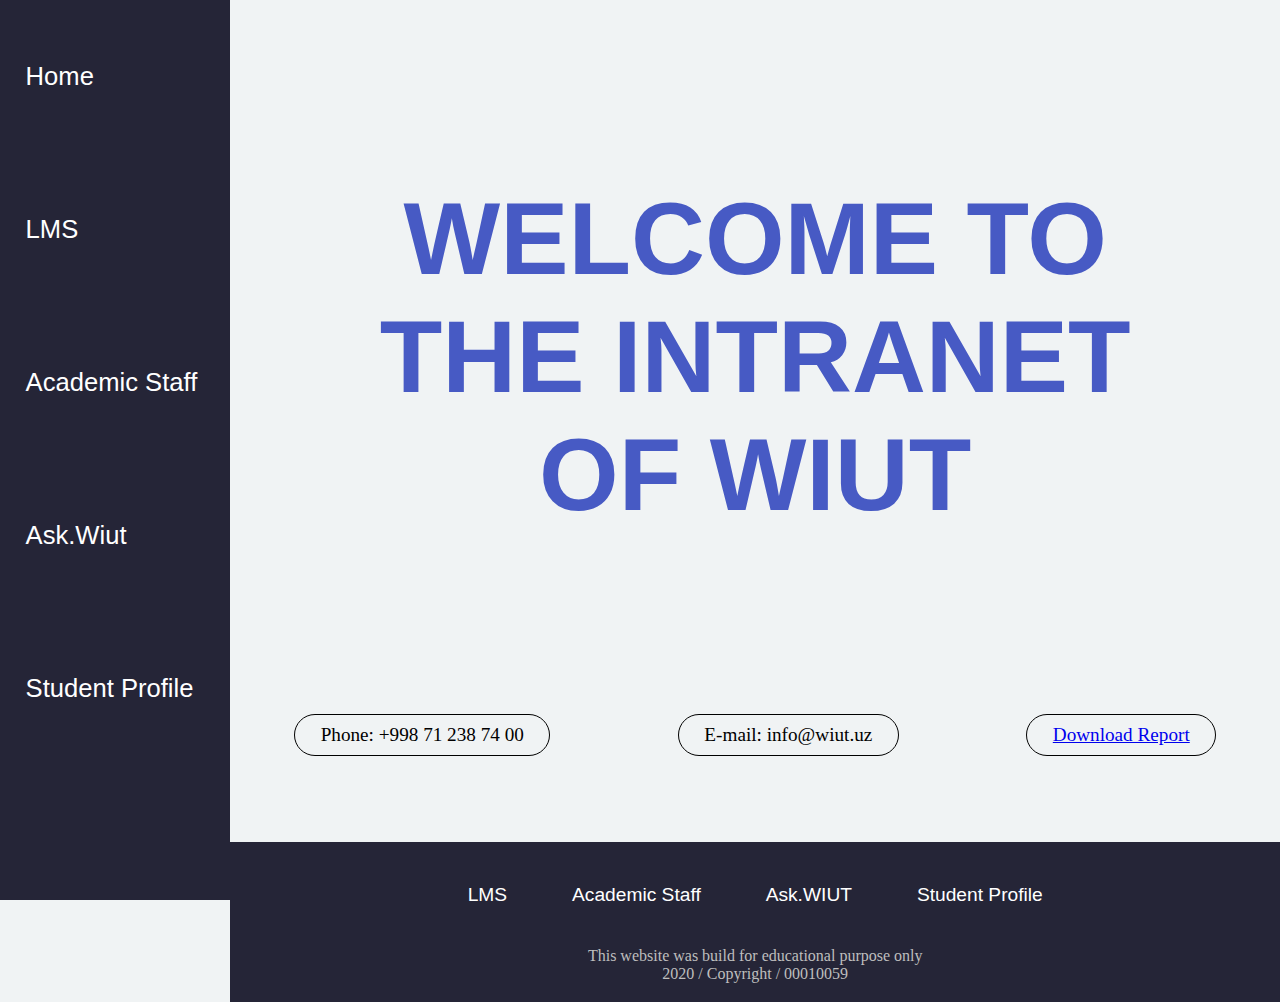
<file: index.html>
<!DOCTYPE html>
<html lang="en">
<head>
    <meta charset="UTF-8">
    <meta name="viewport" content="width=device-width, initial-scale=1.0">
    <link rel="stylesheet" href="./css/index.css">
     <link rel="icon" href="./icon.png">
    <title>Home Page</title>
</head>
<body>
    <nav id="nav">
        <div id="logo-div">
        <button id="logo">&#9776;</button>
        </div>
        <ul class="nav-list" id="screen">
            <li class="list-item"><a href="index.html" class="nav-item">Home</a></li>
            <li class="list-item"><a href="lms.html" class="nav-item">LMS</a></li>
            <li class="list-item"><a href="staff.html" class="nav-item">Academic Staff</a></li>
            <li class="list-item"><a href="ask.html" class="nav-item">Ask.Wiut</a></li>
            <li class="list-item"><a href="profile.html" class="nav-item">Student Profile</a></li>
        </ul>
    </nav>
    <main>
        <h1>welcome to the Intranet <br> of wiut</h1>
        <div class="contacts">
            <p class="phone">Phone: +998 71 238 74 00</p>
            <p class="mail">E-mail: info@wiut.uz</p>
            <a class="mail" href="./Web.CW1.00010059.docx" download>Download Report</a>
        </div>
    </main>
    <footer>
        <ul class="footer-list">
            <li class="footer-list"><a href="lms.html" class="footer-item">LMS</a></li>
            <li class="footer-list"><a href="staff.html" class="footer-item">Academic Staff</a></li>
            <li class="footer-list"><a href="ask.html" class="footer-item">Ask.WIUT</a></li>
            <li class="footer-list"><a href="profile.html" class="footer-item">Student Profile</a></li>
        </ul>
        <p class="copyright">This website was build for educational purpose only <br> 2020 / Copyright / 00010059</p>
    </footer>
    <script src="./js/index.js"></script>
</body>
</html>
</file>
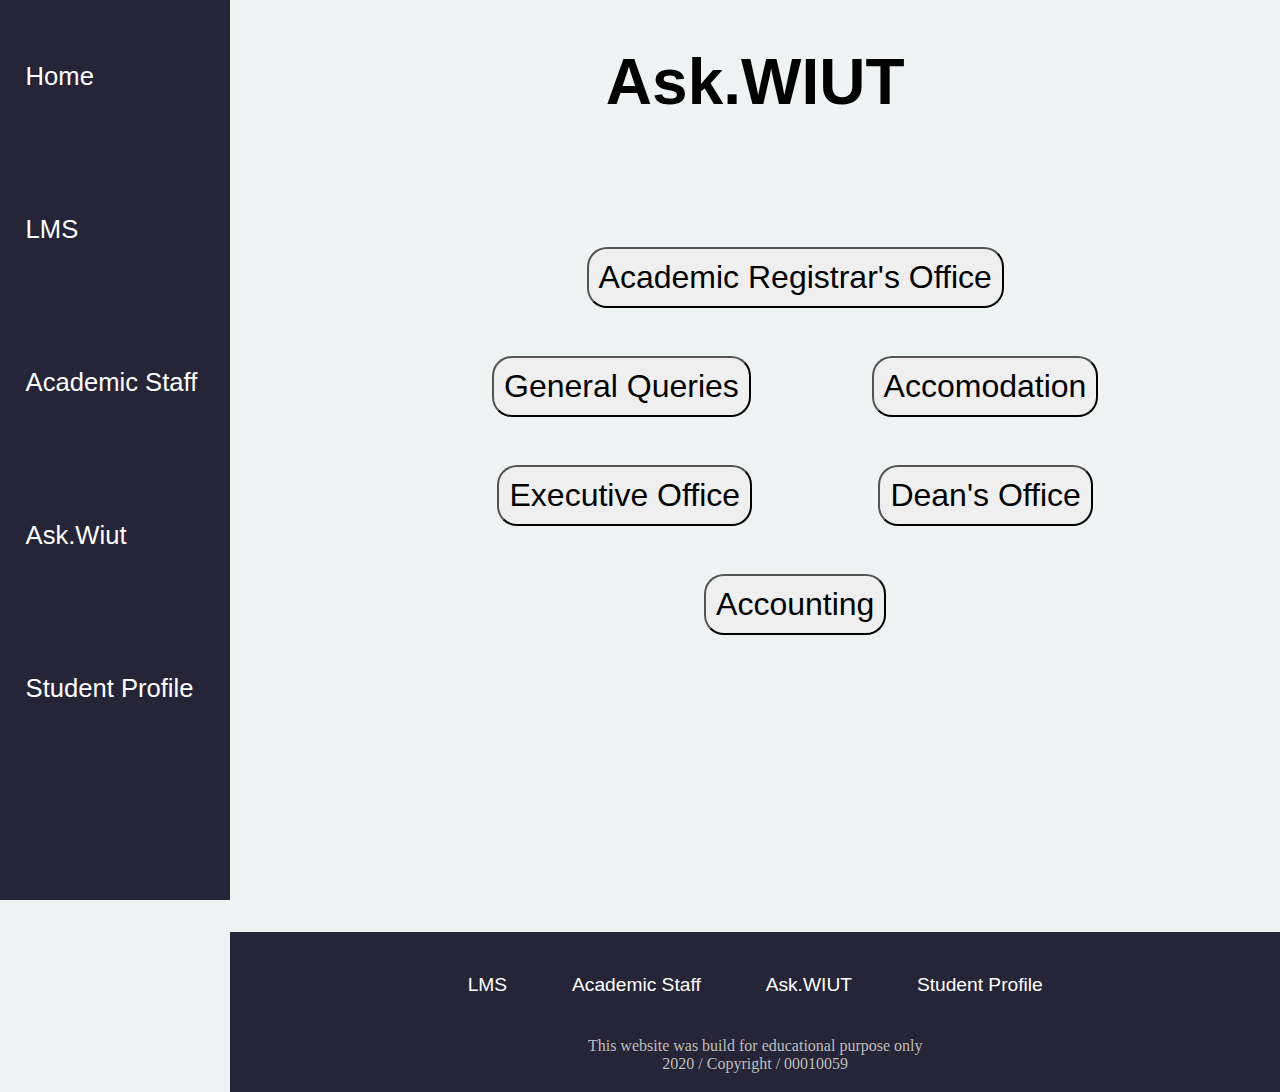
<file: ask.html>
<!DOCTYPE html>
<html lang="en">
<head>
    <meta charset="UTF-8">
    <meta name="viewport" content="width=device-width, initial-scale=1.0">
    <link rel="stylesheet" href="./css/ask.css">
     <link rel="icon" href="./icon.png">
    <title>Ask.Wiut</title>
</head>
<body>
    <nav id="nav">
        <div id="logo-div">
        <button id="logo">&#9776;</button>
        </div>
  <ul class="nav-list" id="screen">
            <li class="list-item"><a href="index.html" class="nav-item">Home</a></li>
            <li class="list-item"><a href="lms.html" class="nav-item">LMS</a></li>
            <li class="list-item"><a href="staff.html" class="nav-item">Academic Staff</a></li>
            <li class="list-item"><a href="ask.html" class="nav-item">Ask.Wiut</a></li>
            <li class="list-item"><a href="profile.html" class="nav-item">Student Profile</a></li>
        </ul>
    </nav>
    <main>
        <h1 id="title">Ask.WIUT</h1>
        <div class="flex">
        <div class="drpdwn">
            <button class="drpdwn-btn">Academic Registrar's Office</button>
            <ul class="drpdwn-content" id="content1">
                <li><a href="https://intranet.wiut.uz/OneWindow/OneWindowList" class="drpdwn-item">Proof Of Status Request</a></li>
                <li><a href="https://intranet.wiut.uz/OneWindow/OneWindowList" class="drpdwn-item">Academic Calendar</a></li>
                <li><a href="https://intranet.wiut.uz/OneWindow/OneWindowList" class="drpdwn-item">Appeal</a></li>
                <li><a href="https://intranet.wiut.uz/OneWindow/OneWindowList" class="drpdwn-item">Assesment Schedule</a></li>
                <li><a href="https://intranet.wiut.uz/OneWindow/OneWindowList" class="drpdwn-item">Board Schedule</a></li>
                <li><a href="https://intranet.wiut.uz/OneWindow/OneWindowList" class="drpdwn-item">Change Name Request</a></li>
                <li><a href="https://intranet.wiut.uz/OneWindow/OneWindowList" class="drpdwn-item">Course Handbook</a></li>
                <li><a href="https://intranet.wiut.uz/OneWindow/OneWindowList" class="drpdwn-item">MC Claim</a></li>
                <li><a href="https://intranet.wiut.uz/OneWindow/OneWindowList" class="drpdwn-item">Withdrawal</a></li>
            </ul>
        </div>
        <div class="drpdwn">
            <button class="drpdwn-btn" id="general">General Queries</button>
            <ul class="drpdwn-content" id="content2">
                <li><a href="https://intranet.wiut.uz/OneWindow/OneWindowList" class="drpdwn-item">Academic Staff Office Hours</a></li>
                <li><a href="https://intranet.wiut.uz/OneWindow/OneWindowList" class="drpdwn-item">Military Form</a></li>
                <li><a href="https://intranet.wiut.uz/OneWindow/OneWindowList" class="drpdwn-item">Personal Card</a></li>
                <li><a href="https://intranet.wiut.uz/OneWindow/OneWindowList" class="drpdwn-item">Visa Support</a></li>
                <li><a href="https://intranet.wiut.uz/OneWindow/OneWindowList" class="drpdwn-item">Submit a Complaint</a></li>
                <li><a href="https://intranet.wiut.uz/OneWindow/OneWindowList" class="drpdwn-item">Student ID Issue</a></li>
            </ul>
        </div>
        <div class="drpdwn">
            <button class="drpdwn-btn" id="accomodation">Accomodation</button>
            <ul class="drpdwn-content" id="content3">
                <li><a href="https://intranet.wiut.uz/OneWindow/OneWindowList" class="drpdwn-item">Apply for Halls of Residence Acc.</a></li>
                <li><a href="https://intranet.wiut.uz/OneWindow/OneWindowList" class="drpdwn-item">Halls of Residence Acc. Offer</a></li>
                <li><a href="https://intranet.wiut.uz/OneWindow/OneWindowList" class="drpdwn-item">Halls of Residence Acc. Rules</a></li>
            </ul>
        </div>
        <div class="drpdwn">
            <button class="drpdwn-btn" id="executive">Executive Office</button>
            <ul class="drpdwn-content" id="content4">
                <li><a href="https://intranet.wiut.uz/OneWindow/OneWindowList" class="drpdwn-item">Socially Vulnerable Student Support</a></li>
                <li><a href="https://intranet.wiut.uz/OneWindow/OneWindowList" class="drpdwn-item">Deferred Payment</a></li>
                <li><a href="https://intranet.wiut.uz/OneWindow/OneWindowList" class="drpdwn-item">Monthly Installment Scheme</a></li>
                <li><a href="https://intranet.wiut.uz/OneWindow/OneWindowList" class="drpdwn-item">Virtual Reception</a></li>
            </ul>
        </div>
        <div class="drpdwn">
            <button class="drpdwn-btn" id="dean">Dean's Office</button>
            <ul class="drpdwn-content" id="content5">
                <li><a href="https://intranet.wiut.uz/OneWindow/OneWindowList" class="drpdwn-item">Copy of Exam Test Script Requests</a></li>
                <li><a href="https://intranet.wiut.uz/OneWindow/OneWindowList" class="drpdwn-item">Extenuating Circumstances</a></li>
                <li><a href="https://intranet.wiut.uz/OneWindow/OneWindowList" class="drpdwn-item">Non-attendance Explanation Form</a></li>
            </ul>
        </div>
        <div class="drpdwn">
            <button class="drpdwn-btn" id="account">Accounting</button>
            <ul class="drpdwn-content" id="content6">
                <li><a href="https://intranet.wiut.uz/OneWindow/OneWindowList" class="drpdwn-item">Student Debt Management Policy</a></li>
                <li><a href="https://intranet.wiut.uz/OneWindow/OneWindowList" class="drpdwn-item">The Refund Policy</a></li>
            </ul>
        </div>
    </div>
    </main>
    <footer>
        <ul class="footer-list">
            <li class="footer-list"><a href="lms.html" class="footer-item">LMS</a></li>
            <li class="footer-list"><a href="staff.html" class="footer-item">Academic Staff</a></li>
            <li class="footer-list"><a href="ask.html" class="footer-item">Ask.WIUT</a></li>
            <li class="footer-list"><a href="profile.html" class="footer-item">Student Profile</a></li>
        </ul>
        <p class="copyright">This website was build for educational purpose only <br> 2020 / Copyright / 00010059</p>
    </footer>
    <script src="./js/ask.js"></script>
</body>
</html>
</file>
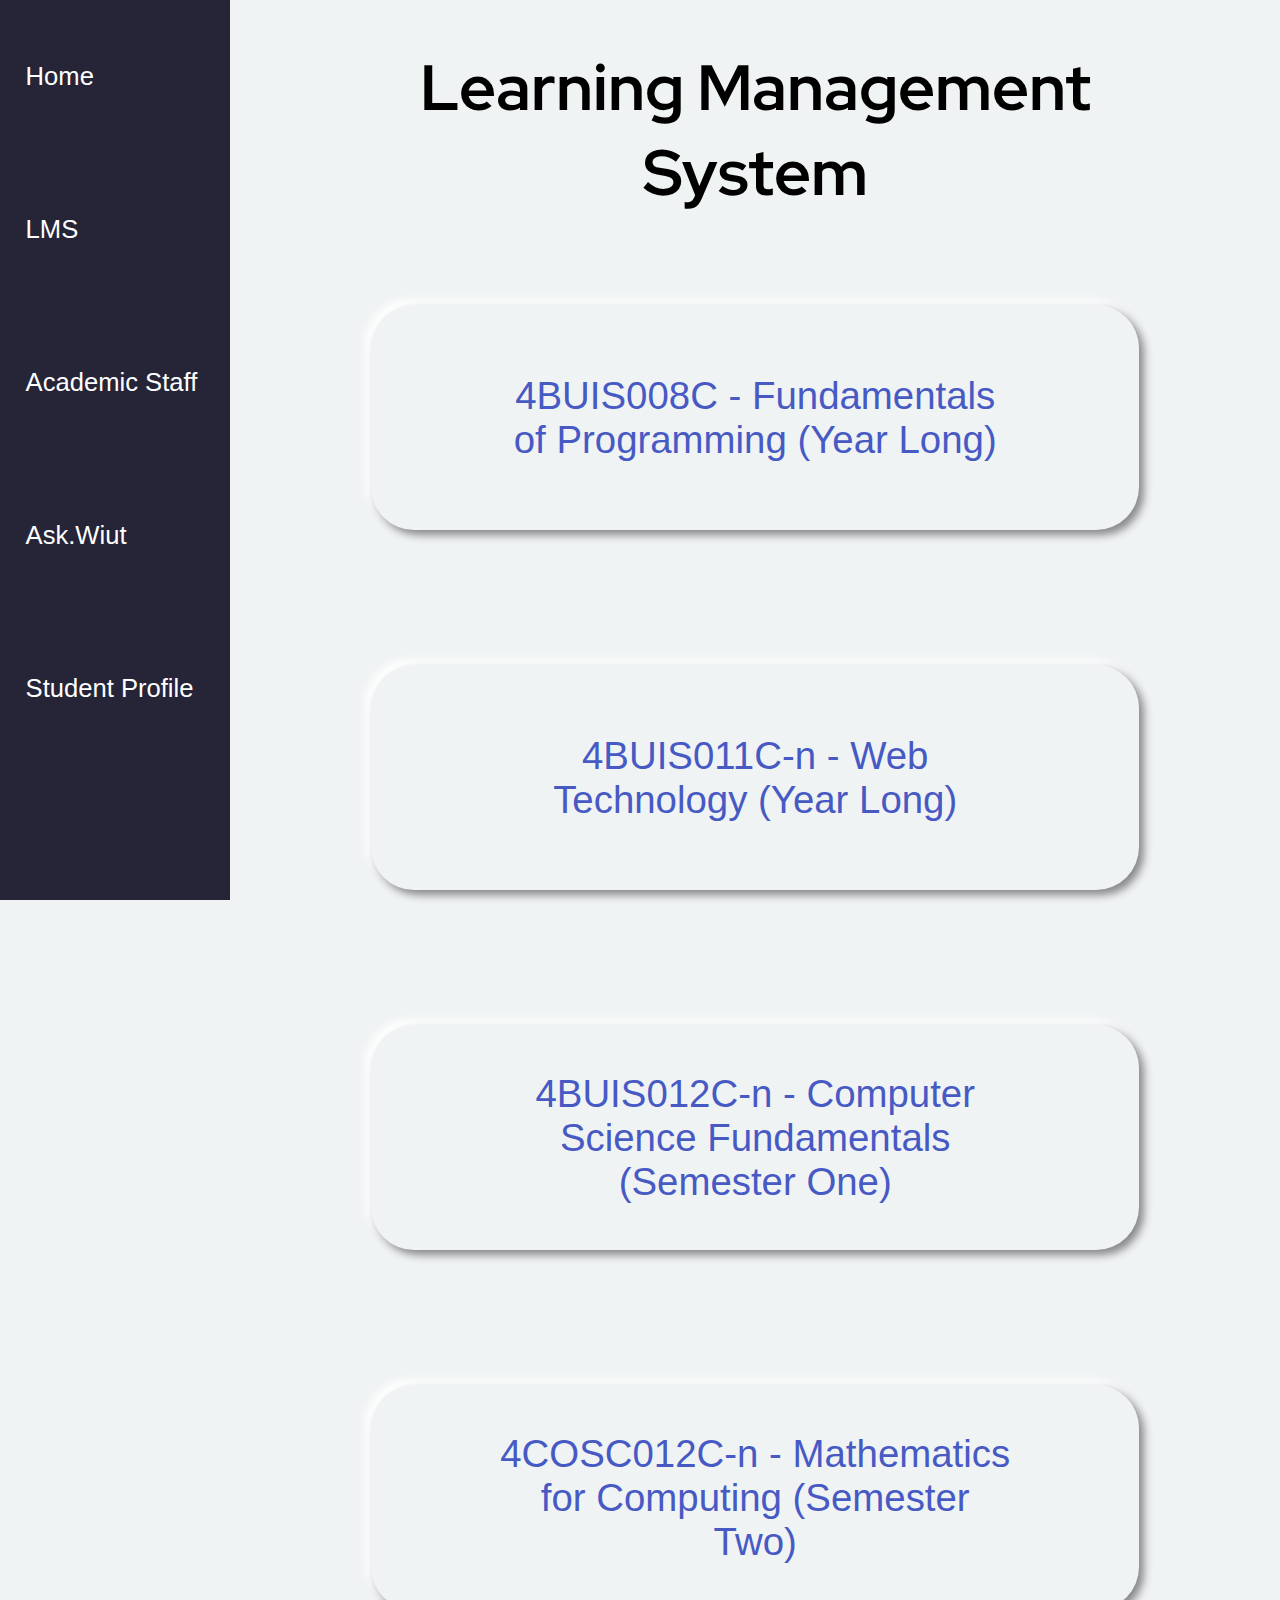
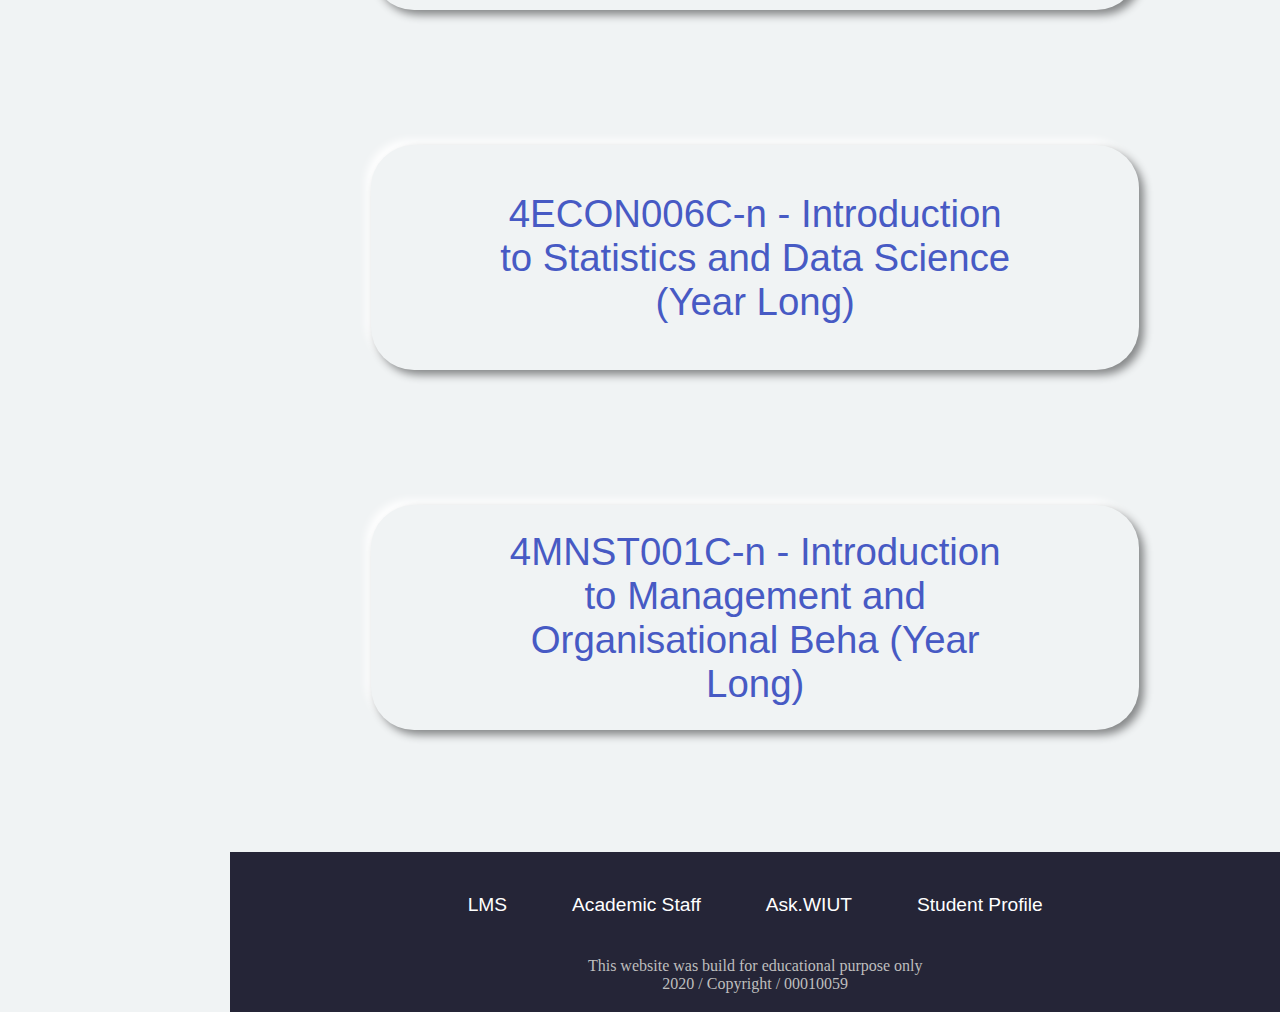
<file: lms.html>
<!DOCTYPE html>
<html lang="en">
<head>
    <meta charset="UTF-8">
    <meta name="viewport" content="width=device-width, initial-scale=1.0">
    <link rel="stylesheet" href="./css/lms.css">
        <link rel="icon" href="./icon.png">
    <link href="https://fonts.googleapis.com/css2?family=Red+Hat+Display&display=swap" rel="stylesheet">
    <title>LMS</title>
</head>
<body>
    <nav id="nav">
        <div id="logo-div">
        <button id="logo">&#9776;</button>
        </div>
  <ul class="nav-list" id="screen">
            <li class="list-item"><a href="index.html" class="nav-item">Home</a></li>
            <li class="list-item"><a href="lms.html" class="nav-item">LMS</a></li>
            <li class="list-item"><a href="staff.html" class="nav-item">Academic Staff</a></li>
            <li class="list-item"><a href="ask.html" class="nav-item">Ask.Wiut</a></li>
            <li class="list-item"><a href="profile.html" class="nav-item">Student Profile</a></li>
        </ul>
    </nav>
    <main>
        <h1 id="title">Learning Management <br> System</h1>
        <section class="grid">
        <div class="modules" id="btn1">
            <p class="module">4BUIS008C - Fundamentals of Programming (Year Long)</p>
        </div>
        <div class="modules" id="btn2">
            <p class="module">4BUIS011C-n - Web Technology (Year Long)</p>
        </div>
        <div class="modules" id="btn3">
            <p class="module">4BUIS012C-n - Computer Science Fundamentals (Semester One)</p>
        </div>
        <div class="modules" id="btn4">
            <p class="module">4COSC012C-n - Mathematics for Computing (Semester Two)</p>
        </div>
        <div class="modules" id="btn5">
            <p class="module">4ECON006C-n - Introduction to Statistics and Data Science (Year Long)</p>
        </div>
        <div class="modules" id="btn6">
            <p class="module">4MNST001C-n - Introduction to Management and Organisational Beha (Year Long)</p>
        </div>
    </section>
    <div class="modal" id="myModal">
        <div class="modal-content">
            <span class="close" id="close-modal1">&times;</span>
            <div class="module-info">
            <h1 class="name-module">Fundamentals of Programming</h1>
            <p class="overview">The module introduces basics of programming, fundamental data structures and classical algorithms 
                for searching and sorting, computer architecture and number systems, and traditional software 
                development methodologies. Emphasis is placed on practical experience with a suitable 
                programming language. <br> <br> Learning outcomes  
                By the end of the module the successful student will be able to:
                <br> 
                1. Identify the various activities involved in translating a given problem into a corresponding 
                executable program; 
                <br>
                2. Produce syntactically correct and functional program; 
                <br>
                3. Have theoretical foundations of information systems and trends in application of information 
                systems; 
                <br>
                4. Understand and implement fundamental data structures using classes; 
                <br>
                5. Understand and implement the concept of persistence in relation to objects; 
                <br>
                6. Comprehend some of the classical algorithms for sorting and searching.
            </p>
            </div>
        </div>
    </div>
        <div class="modal" id="myModal2">
            <div class="modal-content">
                <span id="close-modal2" class="close">&times;</span>
                <div class="module-info">
                <h1 class="name-module">Web Technology</h1>
                <p class="overview">The module provides a theoretical introduction with Internet infrastructure and 
                    services as well as a practical introduction to concepts and terminology used in the design and 
                    implementation of web-based information systems, i.e. study of fundamental technologies of the web - 
                    including HTML5, CSS3 (markup languages), Javascript (programming language) and base technologies for
                    building a minimum viable web application from scratch and managing its deployment process. <br> <br> Learning outcomes

                    By the end of the module, the successful student will be able to:
                    <br>
                    Apply modern web technologies for processing, identifying, and presenting information on the static web pages.
                    Demonstrate technical skills required for web developers through the use of relevant technologies - HTML, CSS, and corresponding technologies for improving development flow - pre-processors, template engines, development environments, etc.
                    Design basic accessible, responsive, and user-friendly user interfaces based on the best practices and standards used worldwide.
                    Illustrate how client-server architecture can be applied to build full-fledged dynamic web applications.
                    Explain how to define routes and logic/controllers to handle user requests to the web application.
                    Develop basic web application from scratch as well as using modern web frameworks. Assess how frameworks can simplify the development process.
                    Deploy web applications using both hand-coding and appropriate software tools to the live server. Perform basic server configuration for properly serving user requests.
                 </p>
                </div>
            </div>
    </div>
    <div class="modal" id="myModal3">
        <div class="modal-content">
            <span id="close-modal3" class="close">&times;</span>
            <div class="module-info">
            <h1 class="name-module">Computer Science Fundamentals</h1>
            <p class="overview">This module introduces fundamental computer science topics. Core information technology 
                concepts, components, technology trends and its applications are also covered within the module 
                content.  <br> <br> Learning outcomes

                By the end of the module, the successful student will be able to:
                <br>
                1. Identify and interpret the numerical processes running within computer system. 
                <br>
                2. Describe the tasks and features of each of the main components of a computer system and 
                how these components work together. 
                <br>
                3. Show understanding of the von Neumann architecture and stored program paradigm. 
                <br>
                4. Explore and experiment with algorithms and other relevant computer science topics. 
                <br>
                5. Explore current trends in technology and learn to use relevant resources and tools 
                <br>
                6. Demonstrate a thorough knowledge of basic command line commands and git 
             </p>
            </div>
        </div>
</div>
<div class="modal" id="myModal4">
    <div class="modal-content">
        <span id="close-modal4" class="close">&times;</span>
        <div class="module-info">
        <h1 class="name-module">Mathematics for Computing</h1>
        <p class="overview">This module delivers the fundamental concepts and methods of mathematics required by 
            computer based engineers required in the fields of Computer Systems, Networking, 
            Communications and Security. Thus equipping the student with mathematical techniques in the 
            fields of algebraic techniques, set theory, matrix algebra, probability, combinatorics, statistics and 
            Boolean algebra.  <br> <br> Learning outcomes  
            By the end of the module the successful student will be able to: 
            <br>
            1. Use fundamental mathematical notation to accurately carry out basic algebraic 
            manipulations; 
            <br>
            2. Apply linear algebra to solve systems of linear equations in terms of vectors and matrices; 
            <br>
            3. Apply concepts of sets, relations and functions to solve simple problems; 
            <br>
            4. Apply combinatorics and statistics to evaluate probability of events; 
            <br>
            5. Apply the fundamental principles of calculus for problem solving; 
            <br>
            6. Use the basic concepts of Boolean algebra and Logic to solve simple problems.        
         </p>
        </div>
    </div>
</div>
<div class="modal" id="myModal5">
    <div class="modal-content">
        <span id="close-modal5" class="close">&times;</span>
        <div class="module-info">
        <h1 class="name-module">Introduction to Statistics</h1>
        <p class="overview">This module introduces students to the basic statistical concepts, critical reasoning and 
            understanding of the nature of data, which they may need to apply in the other courses they 
            intend to study in their degree <br> <br> Learning outcomes  
            By the end of the module the successful student will be able to: 
            <br>
            1. Define the concepts of probability, randomness, different distributions and statistical 
            inference. 
            <br>
            2. State the hypotheses and provide interpretations for statistical test results. 
            <br>
            3. Define data exploration and list various techniques of data visualization. 
            <br>
            4. Apply a variety of methods for explaining, summarizing and presenting data and interpreting 
            results by using approppriate diagrams, titles, labels. 
            <br>
            5. Explain various machine learning techniques and analyze data at scale using various 
            statistical softwares. 
         </p>
        </div>
    </div>
</div>
<div class="modal" id="myModal6">
    <div class="modal-content">
        <span id="close-modal6" class="close">&times;</span>
        <div class="module-info">
        <h1 class="name-module">Introduction to Management</h1>
        <p class="overview">The module introduces student to a managerial approach to organisational behaviour. The 
            module is aimed at developing basic skills necessary for managing individuals and groups 
            and explains how organizational structure, culture and operations interact and influence 
            behaviour of employees <br> <br> Learning outcomes  
            By the end of the module the successful student will be able to: 
            <br>
            1. Explain management process and manager’s functions at different levels of organization 
            <br>
            2. Define and discuss the evolution of management theory and practice, current issues and 
            future trends in management 
            <br>
            3. Identify and analyse the role of individual differences, motivation, group dynamics, culture, 
            leadership, diversity, organizational culture and structure in organizations by means of 
            conducting research 
            <br>
            4. Discuss and evaluate factors that affect business management and their implications for 
            change 
         </p>
        </div>
    </div>
</div>
    </main>
    <footer>
        <ul class="footer-list">
            <li class="footer-list"><a href="lms.html" class="footer-item">LMS</a></li>
            <li class="footer-list"><a href="staff.html" class="footer-item">Academic Staff</a></li>
            <li class="footer-list"><a href="ask.html" class="footer-item">Ask.WIUT</a></li>
            <li class="footer-list"><a href="profile.html" class="footer-item">Student Profile</a></li>
        </ul>
        <p class="copyright">This website was build for educational purpose only <br> 2020 / Copyright / 00010059</p>
    </footer>
    <script src="./js/lms.js"></script>
</body>
</html>
</file>
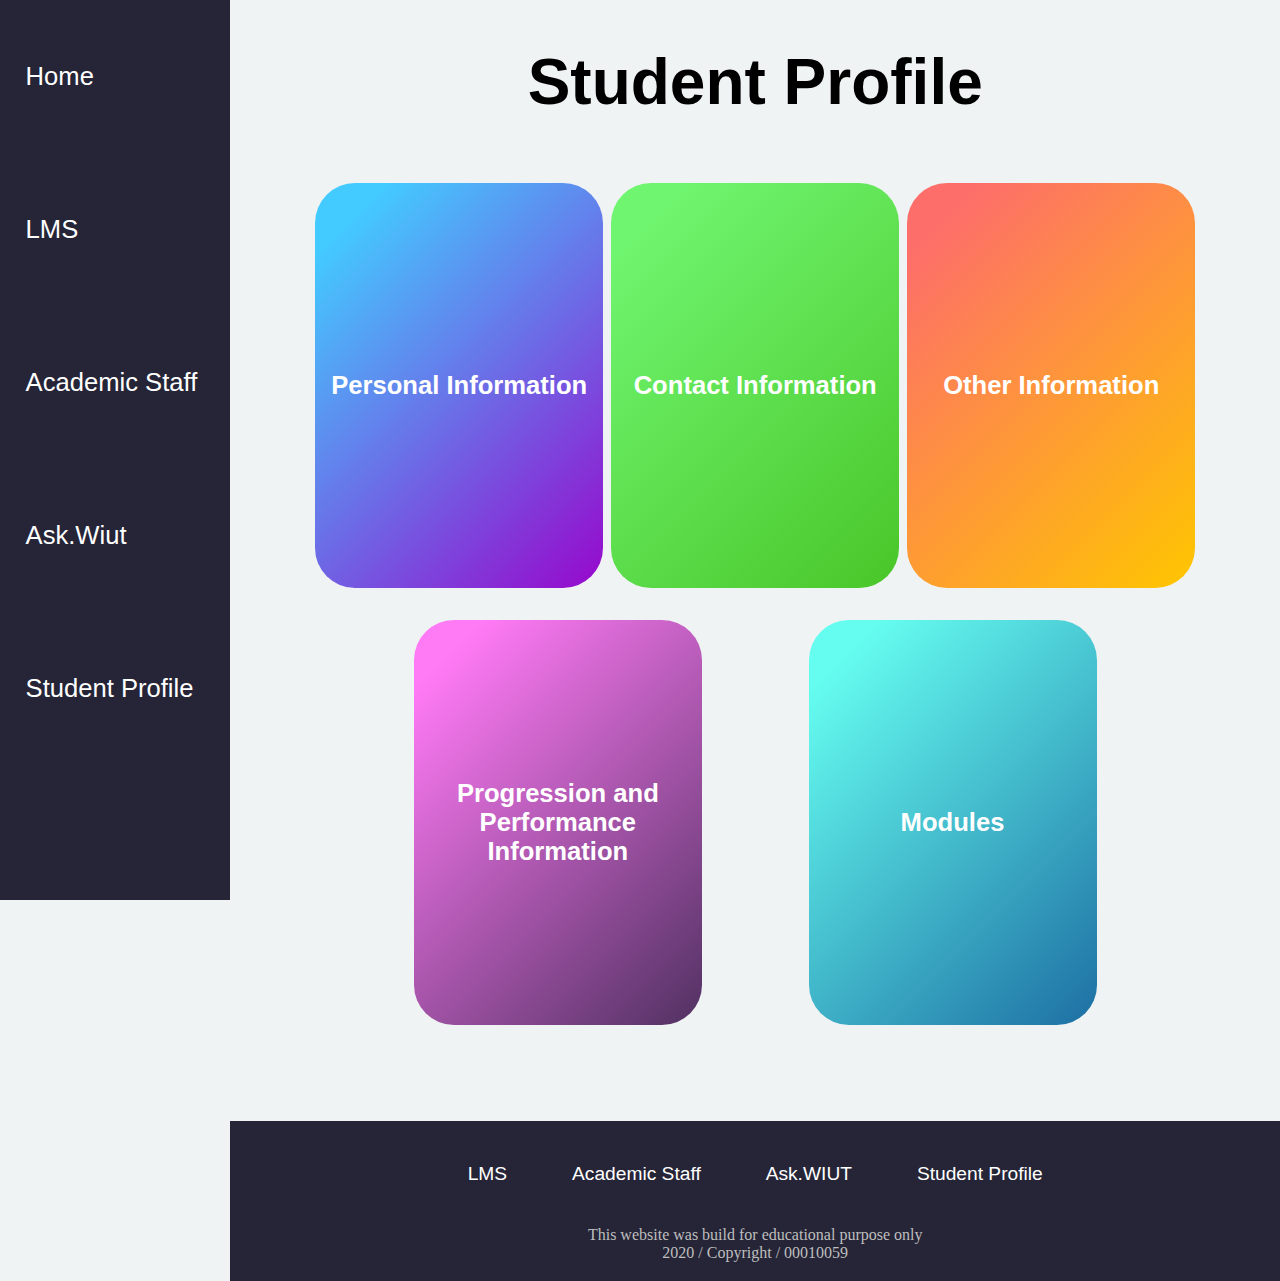
<file: profile.html>
<!DOCTYPE html>
<html lang="en">
<head>
    <meta charset="UTF-8">
    <meta name="viewport" content="width=device-width, initial-scale=1.0">
    <link rel="stylesheet" href="./css/profile.css">
        <link rel="icon" href="./icon.png">
    <title>Student Profile</title>
</head>
<body>
    <nav id="nav">
        <div id="logo-div">
        <button id="logo">&#9776;</button>
        </div>
  <ul class="nav-list" id="screen">
            <li class="list-item"><a href="index.html" class="nav-item">Home</a></li>
            <li class="list-item"><a href="lms.html" class="nav-item">LMS</a></li>
            <li class="list-item"><a href="staff.html" class="nav-item">Academic Staff</a></li>
            <li class="list-item"><a href="ask.html" class="nav-item">Ask.Wiut</a></li>
            <li class="list-item"><a href="profile.html" class="nav-item">Student Profile</a></li>
        </ul>
    </nav>
    <main>
        <h1 id="title">Student Profile</h1>
        <div class="flex-card">
        <div class="flip-card">
        <div class="card-container">
            <div class="card-front">
                <h1 class="front-title">Personal Information</h1>
            </div>
            <div class="card-back">
                <h5 class="key" id="top">Name: <span class="value">John</span></h5>
                <h5 class="key">Surname: <span class="value">Doe</span></h5>
                <h5 class="key">Date of Birth: <span class="value">01/01/2000</span></h5>
                <h5 class="key">Gender: <span class="value">Male</span></h5>
                <h5 class="key">Age: <span class="value">20</span></h5>
            </div>
        </div>
    </div>
    <div class="flip-card2">
        <div class="card-container2">
            <div class="card-front2">
                <h1 class="front-title">Contact Information</h1>
            </div>
            <div class="card-back2">
                <h5 class="key" id="top">E-mail: <span class="value">jdoe@studens.wiut.uz</span></h5>
                <h5 class="key">Home Phone: <span class="value">+99871XXXXXXX</span></h5>
                <h5 class="key">Mobile Phone: <span class="value">+998XXXXXXXXX</span></h5>
                <h5 class="key">Home Address: <span class="value">Tashkent City</span></h5>
            </div>
        </div>
    </div>
    <div class="flip-card3">
        <div class="card-container3">
            <div class="card-front3">
                <h1 class="front-title">Other Information</h1>
            </div>
            <div class="card-back3">
                <h5 class="key" id="top">Nationality: <span class="value">Uzbek</span></h5>
                <h5 class="key">Ethnicity: <span class="value">Asian</span></h5>
                <h5 class="key">Citizenship: <span class="value">Uzbekistan</span></h5>
                <h5 class="key">Disability: <span class="value">N/A</span></h5>
            </div>
        </div>
    </div>
    <div class="flip-card4">
        <div class="card-container4">
            <div class="card-front4">
                <h1 class="front-title">Progression and Performance Information</h1>
            </div>
            <div class="card-back4">
                <h5 class="key" id="top">ID: <span class="value">00010059</span></h5>
                <h5 class="key">Group: <span class="value">4BIS6</span></h5>
                <h5 class="key">Average Mark: <span class="value">70+</span></h5>
                <h5 class="key">Award: <span class="value">Certificate of Foundation Studies</span></h5>
            </div>
        </div>
    </div>
    <div class="flip-card5">
        <div class="card-container5">
            <div class="card-front5">
                <h1 class="front-title">Modules</h1>
            </div>
            <div class="card-back5">
                <h5 class="key" id="top">1. Fundamentals of Programming</h5>
                <h5 class="key">2. Web Technology</h5>
                <h5 class="key">3. Computer Science Fundamentals</h5>
                <h5 class="key">4. Introduction to Statistics</h5>
                <h5 class="key">5. Introduction to Management</h5>
            </div>
        </div>
    </div>
</div>
    </main>
    <footer>
        <ul class="footer-list">
            <li class="footer-list"><a href="lms.html" class="footer-item">LMS</a></li>
            <li class="footer-list"><a href="staff.html" class="footer-item">Academic Staff</a></li>
            <li class="footer-list"><a href="ask.html" class="footer-item">Ask.WIUT</a></li>
            <li class="footer-list"><a href="profile.html" class="footer-item">Student Profile</a></li>
        </ul>
        <p class="copyright">This website was build for educational purpose only <br> 2020 / Copyright / 00010059</p>
    </footer>
    <script src="./js/profile.js"></script>
</body>
</html>
</file>
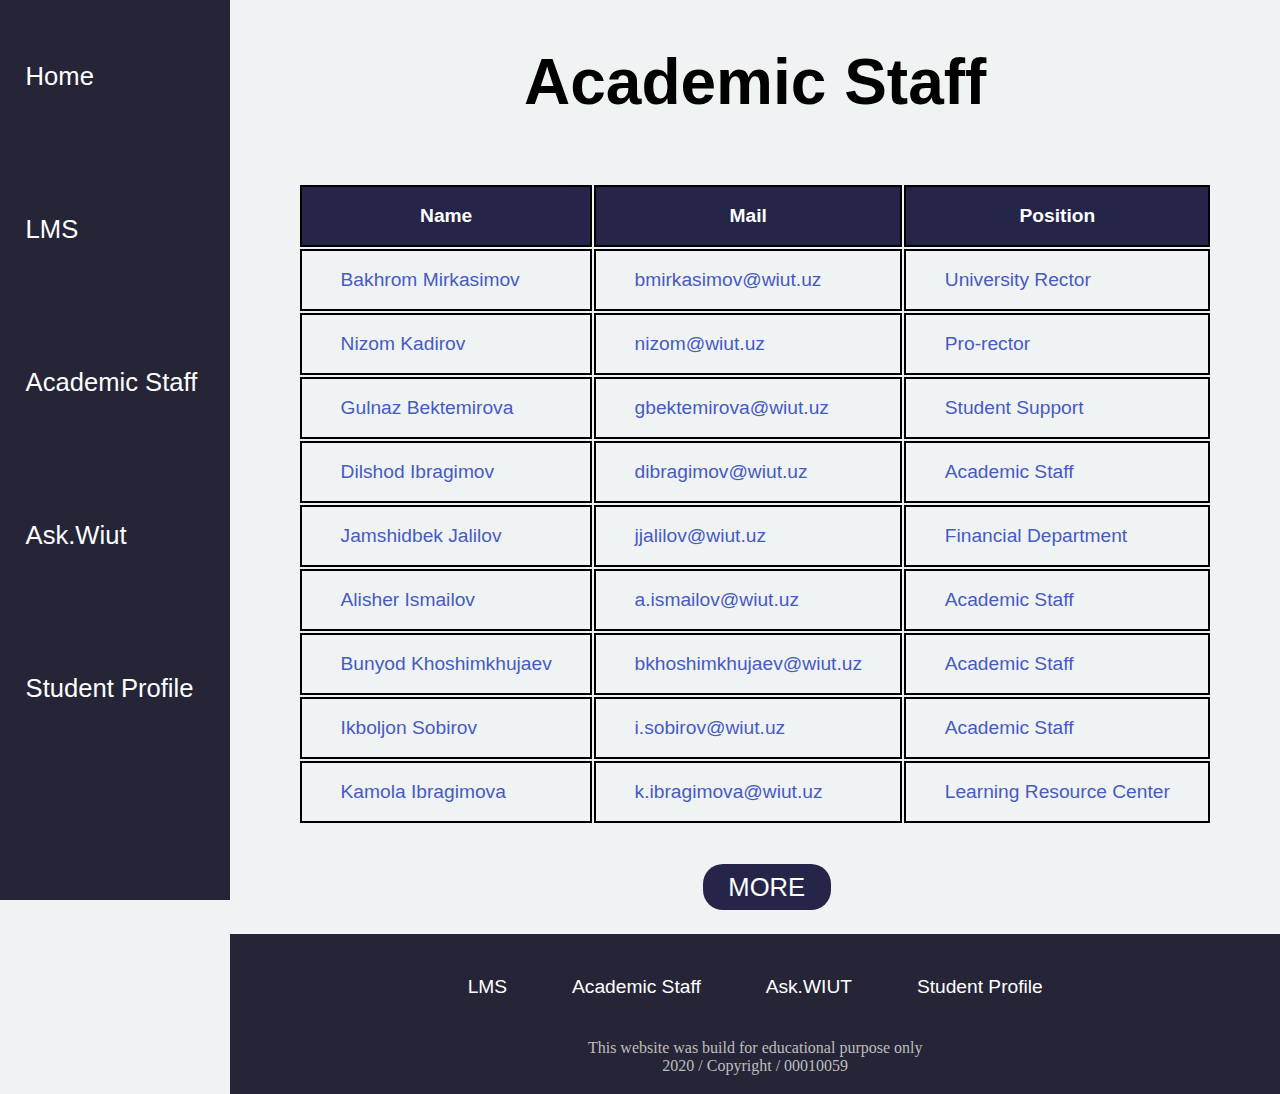
<file: staff.html>
<!DOCTYPE html>
<html lang="en">
<head>
    <meta charset="UTF-8">
    <meta name="viewport" content="width=device-width, initial-scale=1.0">
    <link rel="stylesheet" href="./css/staff.css">
        <link rel="icon" href="./icon.png">
    <title>Staff</title>
</head>
<body>
    <nav id="nav">
        <div id="logo-div">
        <button id="logo">&#9776;</button>
        </div>
  <ul class="nav-list" id="screen">
            <li class="list-item"><a href="index.html" class="nav-item">Home</a></li>
            <li class="list-item"><a href="lms.html" class="nav-item">LMS</a></li>
            <li class="list-item"><a href="staff.html" class="nav-item">Academic Staff</a></li>
            <li class="list-item"><a href="ask.html" class="nav-item">Ask.Wiut</a></li>
            <li class="list-item"><a href="profile.html" class="nav-item">Student Profile</a></li>
        </ul>

    </nav>
    <main>
        <h1 id="title">Academic Staff</h1>
    <table>
        <tr>
            <th>Name</th>
            <th>Mail</th>
            <th>Position</th>
        </tr>
        <tr>
            <td>Bakhrom Mirkasimov</td>
            <td>bmirkasimov@wiut.uz</td>
            <td>University Rector</td>
        </tr>
        <tr>
            <td>Nizom Kadirov</td>
            <td>nizom@wiut.uz</td>
            <td>Pro-rector</td>
        </tr>
        <tr>
            <td>Gulnaz Bektemirova</td>
            <td>gbektemirova@wiut.uz</td>
            <td>Student Support</td>
        </tr>
        <tr>
            <td>Dilshod Ibragimov</td>
            <td>dibragimov@wiut.uz</td>
            <td>Academic Staff</td>
        </tr>
        <tr>
            <td>Jamshidbek Jalilov</td>
            <td>jjalilov@wiut.uz</td>
            <td>Financial Department</td>
        </tr>
        <tr>
            <td>Alisher Ismailov</td>
            <td>a.ismailov@wiut.uz</td>
            <td>Academic Staff</td>
        </tr>
        <tr>
            <td>Bunyod Khoshimkhujaev</td>
            <td>bkhoshimkhujaev@wiut.uz</td>
            <td>Academic Staff</td>
        </tr>
        <tr>
            <td>Ikboljon Sobirov</td>
            <td>i.sobirov@wiut.uz</td>
            <td>Academic Staff</td>
        </tr>
        <tr>
            <td>Kamola Ibragimova</td>
            <td>k.ibragimova@wiut.uz</td>
            <td>Learning Resource Center</td>
        </tr>
    </table>
    <a href="https://intranet.wiut.uz/Lecturers/OurLecturesAndModuleLeaders" id="more" target="_blank">More</a>
</main>
<footer> 
    <ul class="footer-list">
        <li class="footer-list"><a href="lms.html" class="footer-item">LMS</a></li>
        <li class="footer-list"><a href="staff.html" class="footer-item">Academic Staff</a></li>
        <li class="footer-list"><a href="ask.html" class="footer-item">Ask.WIUT</a></li>
        <li class="footer-list"><a href="profile.html" class="footer-item">Student Profile</a></li>
    </ul>
    <p class="copyright">This website was build for educational purpose only <br> 2020 / Copyright / 00010059</p>
</footer>
<script src="./js/staff.js"></script>
</body>
</html>
</file>
<file: css/index.css>
* {
  margin: 0;
  padding: 0;
  box-sizing: border-box;
}
body {
  background-color: #f0f3f4;
}
nav {
  position: fixed;
  width: 18vw;
  height: 100vh;
  background-color: #252537;
}
main {
  min-height: 80vh;
  width: 82vw;
  float: right;
}
h1 {
  font-size: 8vw;
  font-family: sans-serif;
  text-transform: uppercase;
  text-align: center;
  max-width: 60vw;
  margin: 20vh auto;
  color: #475ac4;
  animation: welcome 3s;
}
.contacts {
  display: flex;
  justify-content: space-around;
  flex-wrap: wrap;
  margin-bottom: 6vh;
}
.phone,
.mail {
  font-size: 1.5vw;
  border: 1px solid black;
  border-radius: 30px;
  padding: 1vh 2vw 1vh;
  transition: 0.5s;
}
.phone:hover,
.mail:hover {
  background-color: #34344d;
  color: white;
}
#logo {
  font-size: 4vw;
  width: 7vw;
  left: 5vw;
  position: relative;
  font-family: sans-serif;
}
#logo-div {
  width: 100%;
  border-bottom: 2px solid #484866;
  margin-top: 4vh;
  display: none;
}
.nav-list {
  list-style: none;
  margin-left: 2vw;
}
.nav-item {
  color: white;
  text-decoration: none;
  font-size: 2vw;
  font-family: sans-serif;
  line-height: 17vh;
  width: 100%;
}
.list-item {
  transition: 0.5s;
}
.list-item:hover {
  transform: translateX(10px);
}
#lms {
  font-size: 2vw;
  color: white;
  margin-right: 1vw;
}
#ask {
  font-size: 2vw;
  color: white;
  margin-right: 1vw;
}

footer {
  width: 82vw;
  height: 10rem;
  float: right;
  margin-top: 2rem;
  background-color: #252537;
}
.footer-list {
  display: flex;
  list-style: none;
  justify-content: space-around;
  max-width: 50vw;
  margin: 1.3rem auto;
}
.footer-item {
  text-decoration: none;
  color: white;
  font-family: Arial, Helvetica, sans-serif;
  font-size: 1.5vw;
}
.copyright {
  text-align: center;
  color: rgb(190, 190, 190);
}

@keyframes welcome {
  from {
    transform: scale(0);
  }
  to {
    transform: scale(1);
  }
}
@media all and (max-width: 800px) {
  .phone,
  .mail {
    font-size: 3vw;
    margin-bottom: 2vh;
  }
  .contacts {
    margin-bottom: 1vh;
    flex-direction: column;
    max-width: 37vw;
    margin: auto;
  }
}
@media all and (max-width: 450px) {
  .show {
    width: 100vw;
    height: 100vh;
    transition: 1s;
    z-index: 100000;
  }
  .nav-list {
    display: none;
  }
  .nav-item {
    font-size: 5vw;
  }
  #logo-div {
    display: block;
  }
  .footer-item {
    font-size: 2.5vw;
  }
  .footer-list {
    max-width: 70vw;
  }
  footer {
    margin-top: 1rem;
  }
}
</file>
<file: css/ask.css>
* {
  margin: 0;
  padding: 0;
  box-sizing: border-box;
}
body {
  background-color: #f0f3f4;
}
nav {
  position: fixed;
  width: 18vw;
  height: 100vh;
  background-color: #252537;
}
main {
  min-height: 100vh;
  width: 82vw;
  float: right;
}
#logo {
  font-size: 4vw;
  width: 7vw;
  left: 5vw;
  position: relative;
  font-family: sans-serif;
}
#logo-div {
  width: 100%;
  border-bottom: 2px solid #484866;
  margin-top: 4vh;
  display: none;
}
.nav-list {
  list-style: none;
  margin-left: 2vw;
}
.nav-item {
  color: white;
  text-decoration: none;
  font-size: 2vw;
  font-family: sans-serif;
  line-height: 17vh;
  width: 100%;
}
.list-item {
  transition: 0.5s;
}
.list-item:hover {
  transform: translateX(10px);
}
#lms {
  font-size: 2vw;
  color: white;
  margin-right: 1vw;
}
#ask {
  font-size: 2vw;
  color: white;
  margin-right: 1vw;
}
#title {
  font-size: 5vw;
  text-align: center;
  font-family: "Red Hat Display", sans-serif;
  margin-top: 5vh;
}
.flex {
  display: flex;
  flex-wrap: wrap;
  justify-content: space-evenly;
  max-width: 60vw;
  margin: 5rem auto;
}
.drpdwn {
  position: relative;
  display: inline-block;
  margin-left: 5rem;
  margin-top: 3rem;
}
.drpdwn-btn {
  font-size: 2.5vw;
  padding: 10px;
  border-radius: 20px;
  transition: 0.5s;
  animation: scale 1s;
}
.drpdwn-btn:hover {
  cursor: pointer;
  transform: translateY(-5px);
}
.drpdwn-btn:focus {
  outline: none;
}
.drpdwn-content {
  display: none;
  position: relative;
  margin-left: 1.5rem;
  margin-top: 1rem;
}
.drpdwn-item {
  text-decoration: none;
  color: #475ac4;
  font-family: Arial, Helvetica, sans-serif;
  font-size: 1.5vw;
  line-height: 5vh;
  transition: 0.5s;
  padding: 5px;
  border-radius: 20px;
}
.drpdwn-item:hover {
  background-color: #252537;
  color: white;
}
li::marker {
  color: #475ac4;
  font-size: 2vw;
}
.block {
  display: block;
  animation: show 1s;
}
footer {
  width: 82vw;
  height: 10rem;
  float: right;
  margin-top: 2rem;
  background-color: #252537;
}
.footer-list {
  display: flex;
  list-style: none;
  justify-content: space-around;
  max-width: 50vw;
  margin: 1.3rem auto;
}
.footer-item {
  text-decoration: none;
  color: white;
  font-family: Arial, Helvetica, sans-serif;
  font-size: 1.5vw;
}
.copyright {
  text-align: center;
  color: rgb(190, 190, 190);
}

@keyframes scale {
  from {
    transform: scale(0);
  }
  to {
    transform: scale(1);
  }
}

@keyframes show {
  from {
    opacity: 0;
  }
  to {
    opacity: 1;
  }
}
@media all and (max-width: 700px) {
  #title {
    font-size: 8vw;
  }
  .drpdwn {
    margin-left: 3vw;
  }
  .drpdwn-btn {
    font-size: 3vw;
  }
  .drpdwn-item {
    font-size: 3vw;
    line-height: 4vh;
  }
  li::marker {
    font-size: 3vw;
  }
}
@media all and (max-width: 400px) {
  #title {
    font-size: 8vw;
  }
  .flex {
    margin-top: 1rem;
  }
  .drpdwn-btn {
    font-size: 4vw;
  }
  .drpdwn-item {
    font-size: 4vw;
    line-height: 4vh;
  }
  li::marker {
    font-size: 4vw;
  }
}

@media all and (max-width: 450px) {
  .show {
    width: 100vw;
    height: 100vh;
    transition: 1s;
    z-index: 100000;
  }
  .nav-list {
    display: none;
  }
  .nav-item {
    font-size: 5vw;
  }
  #logo-div {
    display: block;
  }
  .footer-item {
    font-size: 2.5vw;
  }
  .footer-list {
    max-width: 70vw;
  }
  footer {
    margin-top: 1rem;
  }
}
</file>
<file: css/lms.css>
* {
  margin: 0;
  padding: 0;
  box-sizing: border-box;
}
body {
  background-color: #f0f3f4;
  overflow-x: hidden;
}
nav {
  position: fixed;
  width: 18vw;
  height: 100vh;
  background-color: #252537;
}
main {
  min-height: 100vh;
  width: 82vw;
  float: right;
}
#logo {
  font-size: 4vw;
  width: 7vw;
  left: 5vw;
  position: relative;
  font-family: sans-serif;
}
#logo-div {
  width: 100%;
  border-bottom: 2px solid #484866;
  margin-top: 4vh;
  display: none;
}
.nav-list {
  list-style: none;
  margin-left: 2vw;
}
.nav-item {
  color: white;
  text-decoration: none;
  font-size: 2vw;
  font-family: sans-serif;
  line-height: 17vh;
  width: 100%;
}

.list-item {
  transition: 0.5s;
}
.list-item:hover {
  transform: translateX(10px);
}
#lms {
  font-size: 2vw;
  color: white;
  margin-right: 1vw;
}
#ask {
  font-size: 2vw;
  color: white;
  margin-right: 1vw;
}
#title {
  font-size: 5vw;
  text-align: center;
  font-family: "Red Hat Display", sans-serif;
  margin-top: 5vh;
}
.grid {
  display: grid;
  grid-row-gap: 15vh;
  grid-column-gap: 5vw;
  grid-template-columns: repeat(auto-fit, minmax(400px, 1fr));
  max-width: 60vw;
  margin: 10vh auto;
}
.modules {
  width: 29vw;
  height: 25vh;
  border: none;
  display: flex;
  justify-content: center;
  align-items: center;
  border-radius: 43px;
  background: #f0f3f4;
  box-shadow: 5px 5px 8px #868889, -5px -5px 8px #ffffff;
  transition: 0.5s;
  animation: appear 1s;
}
.modules:hover {
  transform: translateY(-7px);
  cursor: pointer;
}
.module {
  text-decoration: none;
  color: #475ac4;
  font-size: 1.5vw;
  max-width: 20vw;
  margin: auto;
  text-align: center;
  font-family: Arial, Helvetica, sans-serif;
  cursor: pointer;
}
.modal {
  display: none;
  position: fixed;
  z-index: 1;
  left: 18vw;
  top: 0;
  width: 82%;
  height: 100%;
  overflow: auto;
  background-color: rgb(0, 0, 0);
  background-color: rgba(0, 0, 0, 0.4);
  animation: scale 1s;
}

.modal-content {
  background-color: #f0f3f4;
  margin: 0;
  padding: 20px;
  border: 1px solid #888;
  width: 100%;
  height: 100%;
  overflow: auto;
}

.close {
  color: #aaa;
  float: right;
  font-size: 30px;
  font-weight: bold;
}
.close:hover,
.close:focus {
  color: black;
  text-decoration: none;
  cursor: pointer;
}
.module-info {
  max-width: 80%;
  margin: auto;
  display: flex;
  justify-content: center;
  align-items: center;
  height: 100%;
  flex-direction: column;
  font-family: Arial, Helvetica, sans-serif;
  color: rgb(0, 0, 0);
}
.name-module {
  text-align: center;
}
.overview {
  font-size: 1.3vw;
  margin-top: 2rem;
  line-height: 5vh;
}
footer {
  width: 82vw;
  height: 10rem;
  float: right;
  margin-top: 2rem;
  background-color: #252537;
}
.footer-list {
  display: flex;
  list-style: none;
  justify-content: space-around;
  max-width: 50vw;
  margin: 1.3rem auto;
}
.footer-item {
  text-decoration: none;
  color: white;
  font-family: Arial, Helvetica, sans-serif;
  font-size: 1.5vw;
}
.copyright {
  text-align: center;
  color: rgb(190, 190, 190);
}

@keyframes appear {
  0% {
    opacity: 0;
    transform: translateY(-100px);
  }
  100% {
    opacity: 1;
    transform: translateY(0);
  }
}
@keyframes scale {
  0% {
    transform: scale(0);
  }
  100% {
    transform: scale(1);
  }
}

@media all and (max-width: 1400px) {
  .modules {
    width: 60vw;
  }
  .module {
    font-size: 3vw;
    max-width: 40vw;
  }
}
@media all and (max-width: 800px) {
  .modules {
    width: 60vw;
  }
  .module {
    font-size: 3vw;
    max-width: 40vw;
  }
  .overview {
    font-size: 2vw;
    line-height: 3vh;
  }
  .footer-item {
    font-size: 2vw;
  }
}
@media all and (max-width: 600px) {
  #title {
    font-size: 7vw;
  }
}
@media all and (max-width: 450px) {
  .show {
    width: 100vw;
    height: 100vh;
    transition: 1s;
    z-index: 100000;
  }
  .nav-list {
    display: none;
  }
  .nav-item {
    font-size: 5vw;
  }
  #logo-div {
    display: block;
  }
  .footer-item {
    font-size: 2.5vw;
  }
  .footer-list {
    max-width: 70vw;
  }
  footer {
    margin-top: 1rem;
  }
}
@media all and (max-width: 400px) {
  .module {
    font-size: 4vw;
    max-width: 50vw;
  }
  .overview {
    font-size: 3vw;
    line-height: 2vh;
  }
  .footer-item {
    font-size: 3vw;
  }
  .footer-list {
    max-width: 70vw;
  }
}
</file>
<file: css/profile.css>
* {
  margin: 0;
  padding: 0;
  box-sizing: border-box;
}
body {
  background-color: #f0f3f4;
}
nav {
  position: fixed;
  width: 18vw;
  height: 100vh;
  background-color: #252537;
}
main {
  height: auto;
  width: 82vw;
  float: right;
}
#logo {
  font-size: 4vw;
  width: 7vw;
  left: 5vw;
  position: relative;
  font-family: sans-serif;
}
#logo-div {
  width: 100%;
  border-bottom: 2px solid #484866;
  margin-top: 4vh;
  display: none;
}
.nav-list {
  list-style: none;
  margin-left: 2vw;
}
.nav-item {
  color: white;
  text-decoration: none;
  font-size: 2vw;
  font-family: sans-serif;
  line-height: 17vh;
  width: 100%;
}

.list-item {
  transition: 0.5s;
}
.list-item:hover {
  transform: translateX(10px);
}
#lms {
  font-size: 2vw;
  color: white;
  margin-right: 1vw;
}
#ask {
  font-size: 2vw;
  color: white;
  margin-right: 1vw;
}
#title {
  font-size: 5vw;
  text-align: center;
  font-family: "Red Hat Display", sans-serif;
  margin-top: 5vh;
}
.flex-card {
  display: flex;
  justify-content: space-evenly;
  flex-wrap: wrap;
  max-width: 70vw;
  margin: 4rem auto;
  animation: show 1s;
}
.flip-card {
  width: 18rem;
  height: 45vh;
  margin-bottom: 2rem;
}
.card-container {
  position: relative;
  width: 100%;
  height: 100%;
  transition: transform 1s;
  transform-style: preserve-3d;
}
.card-front,
.card-back {
  position: absolute;
  backface-visibility: hidden;
  border-radius: 40px;
}
.card-front {
  background-image: linear-gradient(135deg, #43cbff 10%, #9708cc 100%);
  width: 100%;
  height: 100%;
  display: flex;
  justify-content: center;
  align-items: center;
  z-index: 1;
}
.front-title {
  font-size: 2vw;
  font-family: Arial, Helvetica, sans-serif;
  text-align: center;
  color: white;
}
.card-back {
  background-image: linear-gradient(135deg, #43cbff 10%, #9708cc 100%);
  width: 100%;
  height: 100%;
  transform: rotateY(180deg);
}
#top {
  margin-top: 3.5rem;
}
.key {
  font-size: 1.5vw;
  margin-left: 2rem;
  font-family: Arial, Helvetica, sans-serif;
  color: white;
}
.value {
  font-weight: 200;
}
.flip-card:hover .card-container {
  transform: rotateY(180deg);
}
.flip-card2 {
  width: 18rem;
  height: 45vh;
  margin-bottom: 2rem;
}
.card-container2 {
  position: relative;
  width: 100%;
  height: 100%;
  transition: transform 1s;
  transform-style: preserve-3d;
}
.card-front2,
.card-back2 {
  position: absolute;
  backface-visibility: hidden;
  border-radius: 40px;
}
.card-front2 {
  background-image: linear-gradient(135deg, #70f570 10%, #49c628 100%);
  width: 100%;
  height: 100%;
  display: flex;
  justify-content: center;
  align-items: center;
  z-index: 1;
}
.card-back2 {
  background-image: linear-gradient(135deg, #70f570 10%, #49c628 100%);
  width: 100%;
  height: 100%;
  transform: rotateY(180deg);
}
.flip-card2:hover .card-container2 {
  transform: rotateY(180deg);
}
.flip-card3 {
  width: 18rem;
  height: 45vh;
  margin-bottom: 2rem;
}
.card-container3 {
  position: relative;
  width: 100%;
  height: 100%;
  transition: transform 1s;
  transform-style: preserve-3d;
}
.card-front3,
.card-back3 {
  position: absolute;
  backface-visibility: hidden;
  border-radius: 40px;
}
.card-front3 {
  background-image: linear-gradient(135deg, #fd6e6a 10%, #ffc600 100%);
  width: 100%;
  height: 100%;
  display: flex;
  justify-content: center;
  align-items: center;
  z-index: 1;
}
.card-back3 {
  background-image: linear-gradient(135deg, #fd6e6a 10%, #ffc600 100%);
  width: 100%;
  height: 100%;
  transform: rotateY(180deg);
}
.flip-card3:hover .card-container3 {
  transform: rotateY(180deg);
}
.flip-card4 {
  width: 18rem;
  height: 45vh;
  margin-bottom: 2rem;
}
.card-container4 {
  position: relative;
  width: 100%;
  height: 100%;
  transition: transform 1s;
  transform-style: preserve-3d;
}
.card-front4,
.card-back4 {
  position: absolute;
  backface-visibility: hidden;
  border-radius: 40px;
}
.card-front4 {
  background-image: linear-gradient(135deg, #ff7af5 10%, #513162 100%);
  width: 100%;
  height: 100%;
  display: flex;
  justify-content: center;
  align-items: center;
  z-index: 1;
}
.card-back4 {
  background-image: linear-gradient(135deg, #ff7af5 10%, #513162 100%);
  width: 100%;
  height: 100%;
  transform: rotateY(180deg);
}
.flip-card4:hover .card-container4 {
  transform: rotateY(180deg);
}
.flip-card5 {
  width: 18rem;
  height: 45vh;
  margin-bottom: 2rem;
}
.card-container5 {
  position: relative;
  width: 100%;
  height: 100%;
  transition: transform 1s;
  transform-style: preserve-3d;
}
.card-front5,
.card-back5 {
  position: absolute;
  backface-visibility: hidden;
  border-radius: 40px;
}
.card-front5 {
  background-image: linear-gradient(135deg, #65fdf0 10%, #1d6fa3 100%);
  width: 100%;
  height: 100%;
  display: flex;
  justify-content: center;
  align-items: center;
  z-index: 1;
}
.card-back5 {
  background-image: linear-gradient(135deg, #65fdf0 10%, #1d6fa3 100%);
  width: 100%;
  height: 100%;
  transform: rotateY(180deg);
}
.flip-card5:hover .card-container5 {
  transform: rotateY(180deg);
}
footer {
  width: 82vw;
  height: 10rem;
  float: right;
  background-color: #252537;
}
.footer-list {
  display: flex;
  list-style: none;
  justify-content: space-around;
  max-width: 50vw;
  margin: 1.3rem auto;
}
.footer-item {
  text-decoration: none;
  color: white;
  font-family: Arial, Helvetica, sans-serif;
  font-size: 1.5vw;
}
.copyright {
  text-align: center;
  color: rgb(190, 190, 190);
}
@keyframes show {
  from {
    opacity: 0;
    transform: translateY(-70px);
  }
  to {
    transform: translateY(0);
  }
}

@media all and (max-width: 1100px) {
  .key {
    font-size: 2vw;
  }
  .front-title {
    font-size: 3vw;
  }
}
@media all and (max-width: 700px) {
  .key {
    font-size: 3vw;
  }
  .front-title {
    font-size: 3.5vw;
  }
}
@media all and (max-width: 500px) {
  .key {
    font-size: 4vw;
  }
  .front-title {
    font-size: 5vw;
  }
  #title {
    font-size: 8vw;
  }
}
@media all and (max-width: 450px) {
  .show {
    width: 100vw;
    height: 100vh;
    transition: 1s;
    z-index: 100000;
  }
  .nav-list {
    display: none;
  }
  .nav-item {
    font-size: 5vw;
  }
  #logo-div {
    display: block;
  }
  .footer-item {
    font-size: 2.5vw;
  }
  .footer-list {
    max-width: 70vw;
  }
  footer {
    margin-top: 1rem;
  }
}
@media all and (max-width: 380px) {
  .key {
    font-size: 5vw;
  }
  .front-title {
    font-size: 6vw;
  }
  #title {
    font-size: 9vw;
  }
}
</file>
<file: css/staff.css>
* {
  margin: 0;
  padding: 0;
  box-sizing: border-box;
}
body {
  background-color: #f0f3f4;
}
nav {
  position: fixed;
  width: 18vw;
  height: 100vh;
  background-color: #252537;
}
main {
  height: auto;
  width: 82vw;
  float: right;
}
#logo {
  font-size: 4vw;
  width: 7vw;
  left: 5vw;
  position: relative;
  font-family: sans-serif;
}
#logo-div {
  width: 100%;
  border-bottom: 2px solid #484866;
  margin-top: 4vh;
  display: none;
}
.nav-list {
  list-style: none;
  margin-left: 2vw;
}
.nav-item {
  color: white;
  text-decoration: none;
  font-size: 2vw;
  font-family: sans-serif;
  line-height: 17vh;
  width: 100%;
}
.list-item {
  transition: 0.5s;
}
.list-item:hover {
  transform: translateX(10px);
}
#lms {
  font-size: 2vw;
  color: white;
  margin-right: 1vw;
}
#ask {
  font-size: 2vw;
  color: white;
  margin-right: 1vw;
}
#title {
  font-size: 5vw;
  text-align: center;
  font-family: "Red Hat Display", sans-serif;
  margin-top: 5vh;
}
table {
  display: flex;
  justify-content: center;
  margin-top: 4rem;
  margin-bottom: 3rem;
}
th,
td {
  padding: 2vh 3vw 2vh;
  font-size: 1.5vw;
  border: 2px solid black;
  font-family: Arial, Helvetica, sans-serif;
}
th {
  background-color: rgb(37, 37, 73);
  color: white;
}
td {
  color: #475ac4;
  animation: appear 2s;
}
#more {
  margin-left: 45%;
  color: white;
  text-decoration: none;
  font-family: Arial, Helvetica, sans-serif;
  text-transform: uppercase;
  font-size: 2vw;
  background-color: #252549;
  padding: 1vh 2vw 1vh;
  border-radius: 20px;
  transition: 0.5s;
}
#more:hover {
  box-shadow: 3px 3px 5px #666666;
}
footer {
  width: 82vw;
  height: 10rem;
  float: right;
  margin-top: 2rem;
  background-color: #252537;
}
.footer-list {
  display: flex;
  list-style: none;
  justify-content: space-around;
  max-width: 50vw;
  margin: 1.3rem auto;
}
.footer-item {
  text-decoration: none;
  color: white;
  font-family: Arial, Helvetica, sans-serif;
  font-size: 1.5vw;
}
.copyright {
  text-align: center;
  color: rgb(190, 190, 190);
}

@keyframes appear {
  from {
    opacity: 0;
  }
  to {
    opacity: 1;
  }
}

@media all and (max-width: 800px) {
  th,
  td {
    font-size: 2vw;
  }
}
@media all and (max-width: 450px) {
  .show {
    width: 100vw;
    height: 100vh;
    transition: 1s;
    z-index: 100000;
  }
  .nav-list {
    display: none;
  }
  .nav-item {
    font-size: 5vw;
  }
  #logo-div {
    display: block;
  }
  .footer-item {
    font-size: 2.5vw;
  }
  .footer-list {
    max-width: 70vw;
  }
  footer {
    margin-top: 1rem;
  }
}
</file>
